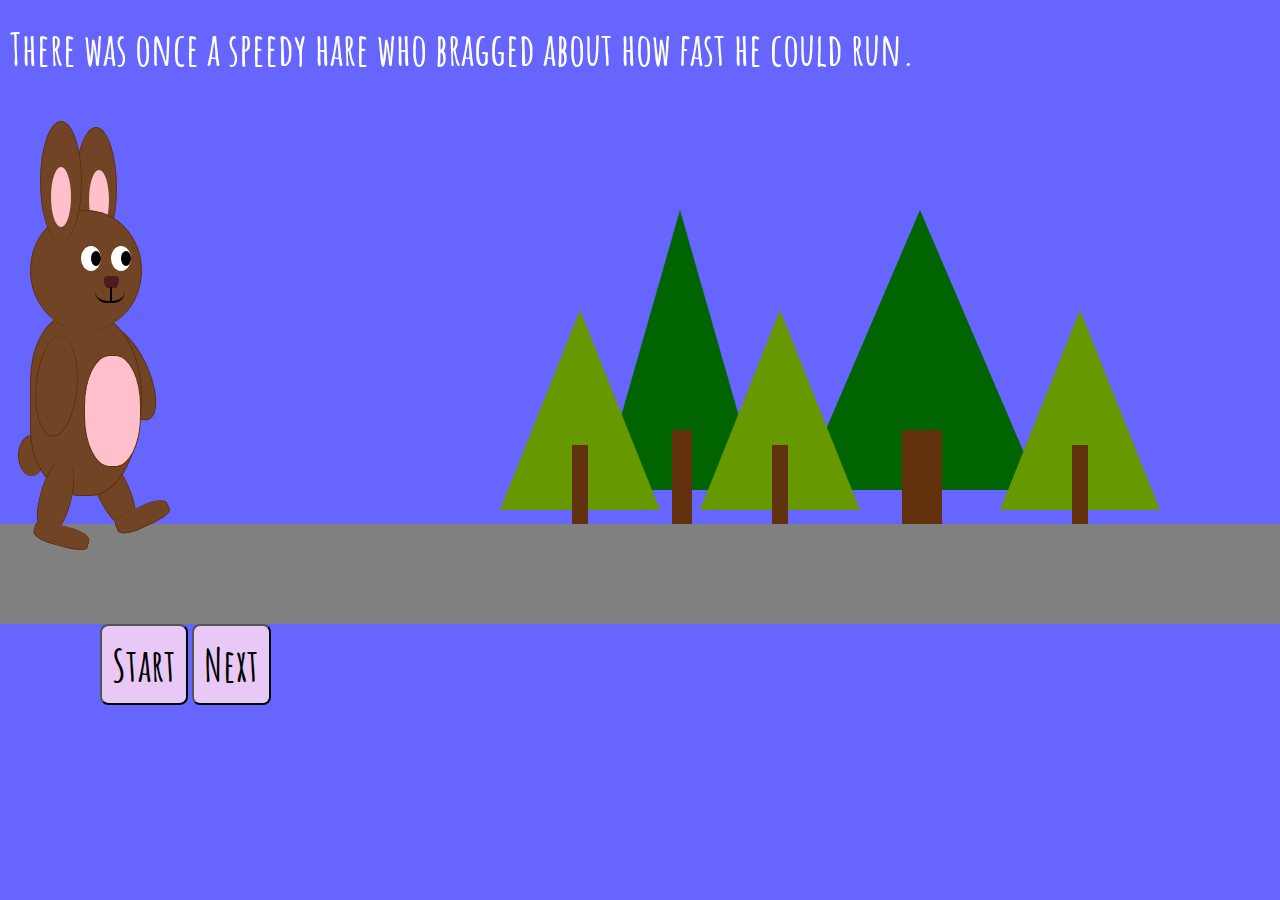
<file: html/index.html>
<!DOCTYPE html>
<html lang="en">
<head>
  <meta charset="UTF-8">
  <title>Animations</title>
  <meta name="viewport" content="width=device-width, initial-scale=1">
  <link href="../css/style.css" rel="stylesheet" type="text/css">
</head>
<body>
  <div class="scene">
  <div id = "hare">
      <div class="hare-head">
        <div class="hare-eye-1">
          <div class="hare-pupil-1"></div>
        </div>
        <div class="hare-eye-2">
          <div class="hare-pupil-2"></div>
        </div>
        <div class="hare-nose"></div>
        <div class="hare-mouth"></div>
      </div>
      <div class = "hare-ears">
        <div class="hare-ear-front">
          <div class="inner-ear-front"></div>
          </div>
          <div class="hare-ear-back">
            <div class="inner-ear-back"></div>
          </div>
        </div>
        <div class="hare-body">
          <div class="hare-belly"></div>
        </div>
          <div class="hare-arms">
            <div  class="hare-arm-front"></div>
            <div class="hare-arm-back"></div>
          </div>
          <div class="hare-legs">
            <div  class="hare-leg-front">
              <div class="hare-foot-front"></div>
            </div>
            <div  class="hare-leg-back">
              <div class="hare-foot-back"></div>
            </div>
          </div>
          <div class="hare-tail"></div>
    </div>
<!--
  <div id = "tortoise">
    <div class="tort-head">
      <div class="tort-eye">
        <div class="tort-pupil"></div>
      </div>
      <div class="tort-nose"></div>
      <div class="tort-mouth"></div>
    </div>
    <div class="tort-shell"></div>
    <div class="tort-legs">
      <div class="tort-right-legs">
        <div class="tort-r-front"></div>
        <div class="tort-r-back"></div>
      </div>
      <div class="tort-left-legs">
        <div class="tort-l-front"></div>
        <div class="tort-l-back"></div>
      </div>
    </div>
    <div class="tort-tail"></div>
  </div> -->
  <div id = "trees">
    <div class="treeframe">
      <div class="tree"></div>
      <div class="trunk">
      </div>
    </div>
    <div class="treeframe2">
      <div class="tree2"></div>
      <div class="trunk2">
      </div>
    </div>
    <div class="treeframe3">
      <div class="tree3"></div>
      <div class="trunk3">
      </div>
    </div>
    <div class="treeframe4">
      <div class="tree4"></div>
      <div class="trunk4">
      </div>
    </div>
    <div class="treeframe5">
      <div class="tree5"></div>
      <div class="trunk5">
      </div>
    </div>
</div>

  <div class="path"></div>
  </div>
  <section class="buttons">
  <button id="startbtn">Start</button>
  <a href="scene2.html"><button id="toScene2"> Next </button></a>
</section>
  <section>
    <h3 class = "scene1"> There was once a speedy hare who bragged about how fast he could run. </h3>
  </section>




<script  src="../js/main.js"></script>

</body>
</html>
</file>
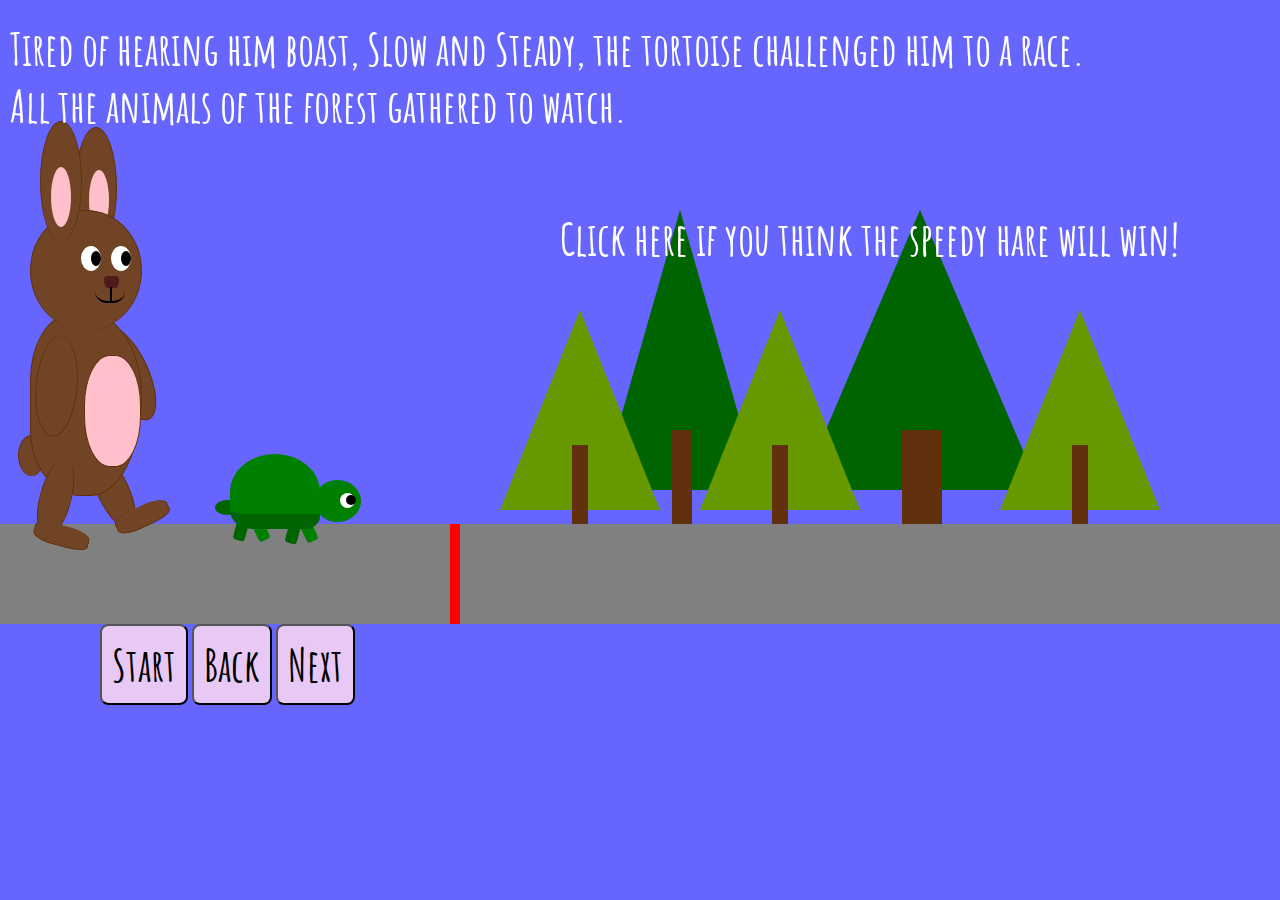
<file: html/scene2.html>
<!DOCTYPE html>
<html lang="en">
<head>
  <meta charset="UTF-8">
  <title>Scene 2</title>
  <meta name="viewport" content="width=device-width, initial-scale=1">
  <link href="../css/style.css" rel="stylesheet" type="text/css">
</head>
<body>
  <div class="scene">
    <div id = "hare">
        <div class="hare-head">
          <div class="hare-eye-1">
            <div class="hare-pupil-1"></div>
          </div>
          <div class="hare-eye-2">
            <div class="hare-pupil-2"></div>
          </div>
          <div class="hare-nose"></div>
          <div class="hare-mouth"></div>
        </div>
        <div class = "hare-ears">
          <div class="hare-ear-front">
            <div class="inner-ear-front"></div>
            </div>
            <div class="hare-ear-back">
              <div class="inner-ear-back"></div>
            </div>
          </div>
          <div class="hare-body">
            <div class="hare-belly"></div>
          </div>
            <div class="hare-arms">
              <div  class="hare-arm-front"></div>
              <div class="hare-arm-back"></div>
            </div>
            <div class="hare-legs">
              <div  class="hare-leg-front">
                <div class="hare-foot-front"></div>
              </div>
              <div  class="hare-leg-back">
                <div class="hare-foot-back"></div>
              </div>
            </div>
            <div class="hare-tail"></div>
      </div>
    <div id = "tortoise">
      <div class="tort-head">
        <div class="tort-eye">
          <div class="tort-pupil"></div>
        </div>
        <div class="tort-nose"></div>
        <div class="tort-mouth"></div>
      </div>
      <div class="tort-shell"></div>
      <div class="tort-legs">
        <div class="tort-right-legs">
          <div class="tort-r-front"></div>
          <div class="tort-r-back"></div>
        </div>
        <div class="tort-left-legs">
          <div class="tort-l-front"></div>
          <div class="tort-l-back"></div>
        </div>
      </div>
      <div class="tort-tail"></div>
    </div>
    <div id = "trees">
      <div class="treeframe">
        <div class="tree"></div>
        <div class="trunk">
        </div>
      </div>
      <div class="treeframe2">
        <div class="tree2"></div>
        <div class="trunk2">
        </div>
      </div>
      <div class="treeframe3">
        <div class="tree3"></div>
        <div class="trunk3">
        </div>
      </div>
      <div class="treeframe4">
        <div class="tree4"></div>
        <div class="trunk4">
        </div>
      </div>
      <div class="treeframe5">
        <div class="tree5"></div>
        <div class="trunk5">
        </div>
      </div>
  </div>

  <div class="path">
    <div class="startLine"></div>
  </div>
  </div>
    <section class="buttons">
  <button id="s2btn">Start</button>
  <a href="index.html"><button id="startbtn"> Back </button></a>
      <a href="scene3.html"><button id="toScene2"> Next </button></a>
    </section>

  <section>

<h3 class = "scene2"> Tired of hearing him boast, Slow and Steady, the tortoise challenged him to a race.
      <br>
        All the animals of the forest gathered to watch.</h3>
  </section>
  <section class="interactive">
  <label class="trigger">
  <input type="checkbox" class="checkbox"/><h3> Click here if you think the speedy hare will win!</h3>
  <h3 class="msg">Hmm! You'll have to keep watching to see if </br>the Hare beats Slow and Steady! </h3>
</label>
</section>



<script  src="../js/main.js"></script>

</body>
</html>
</file>
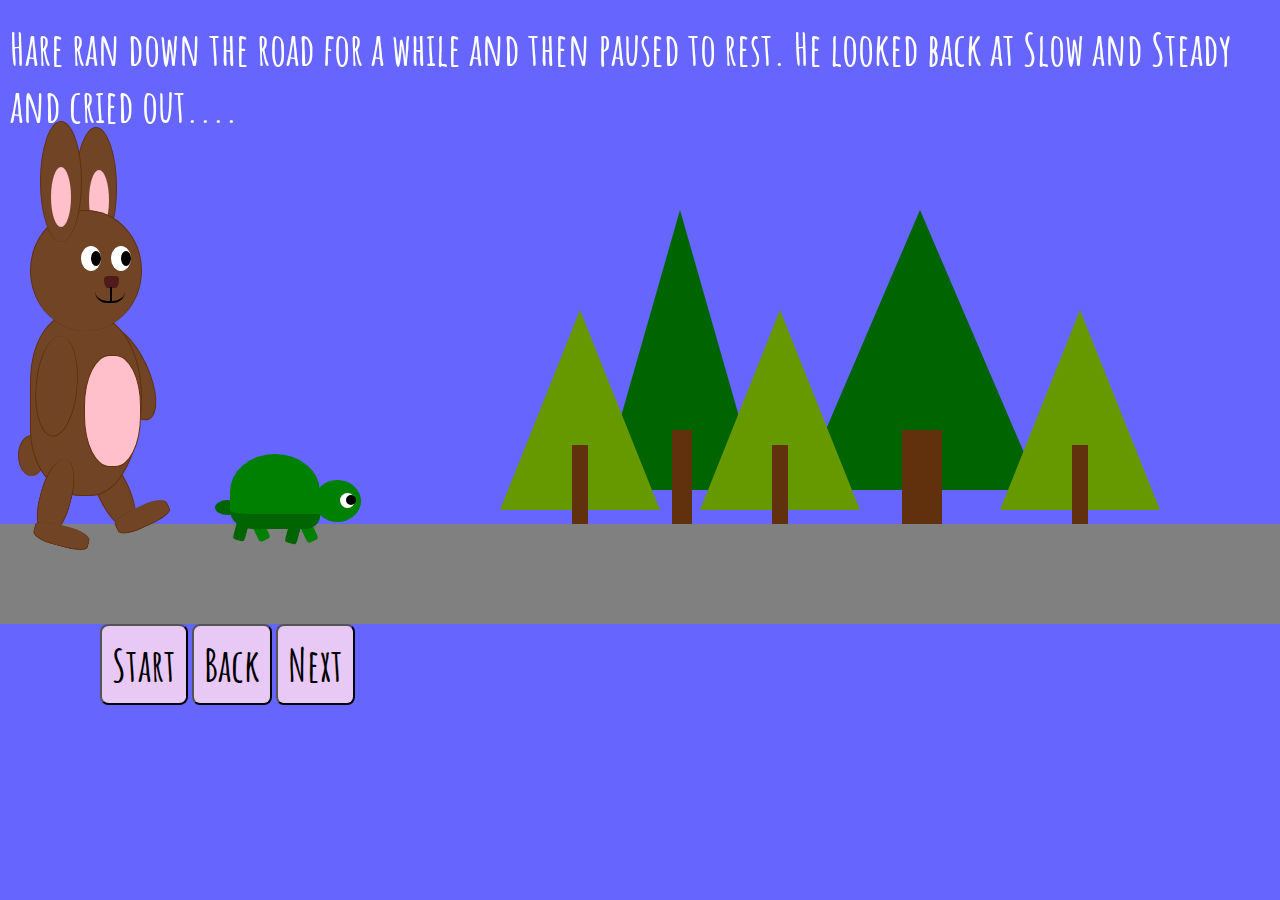
<file: html/scene3.html>
<!DOCTYPE html>
<html lang="en">
<head>
  <meta charset="UTF-8">
  <title>Scene 3</title>
  <meta name="viewport" content="width=device-width, initial-scale=1">
  <link href="../css/style.css" rel="stylesheet" type="text/css">
</head>
<body>
  <div class="scene">
  <div id = "hare">
      <div class="hare-head">
        <div class="hare-eye-1">
          <div class="hare-pupil-1"></div>
        </div>
        <div class="hare-eye-2">
          <div class="hare-pupil-2"></div>
        </div>
        <div class="hare-nose"></div>
        <div class="hare-mouth"></div>
      </div>
      <div class = "hare-ears">
        <div class="hare-ear-front">
          <div class="inner-ear-front"></div>
          </div>
          <div class="hare-ear-back">
            <div class="inner-ear-back"></div>
          </div>
        </div>
        <div class="hare-body">
          <div class="hare-belly"></div>
        </div>
          <div class="hare-arms">
            <div  class="hare-arm-front"></div>
            <div class="hare-arm-back"></div>
          </div>
          <div class="hare-legs">
            <div  class="hare-leg-front">
              <div class="hare-foot-front"></div>
            </div>
            <div  class="hare-leg-back">
              <div class="hare-foot-back"></div>
            </div>
          </div>
          <div class="hare-tail"></div>
    </div>

  <div id = "tortoise">
    <div class="tort-head">
      <div class="tort-eye">
        <div class="tort-pupil"></div>
      </div>
      <div class="tort-nose"></div>
      <div class="tort-mouth"></div>
    </div>
    <div class="tort-shell"></div>
    <div class="tort-legs">
      <div class="tort-right-legs">
        <div class="tort-r-front"></div>
        <div class="tort-r-back"></div>
      </div>
      <div class="tort-left-legs">
        <div class="tort-l-front"></div>
        <div class="tort-l-back"></div>
      </div>
    </div>
    <div class="tort-tail"></div>
  </div>
  <div id = "trees">
    <div class="treeframe">
      <div class="tree"></div>
      <div class="trunk">
      </div>
    </div>
    <div class="treeframe2">
      <div class="tree2"></div>
      <div class="trunk2">
      </div>
    </div>
    <div class="treeframe3">
      <div class="tree3"></div>
      <div class="trunk3">
      </div>
    </div>
    <div class="treeframe4">
      <div class="tree4"></div>
      <div class="trunk4">
      </div>
    </div>
    <div class="treeframe5">
      <div class="tree5"></div>
      <div class="trunk5">
      </div>
    </div>
  </div>

  <div class="path"></div>
</div>
  <section class="buttons">
  <button id="s3btn">Start</button>
    <a href="scene2.html"><button id="startbtn"> Back </button></a>
  <a href="scene4.html"><button id="toScene4"> Next </button></a>
</section>
  <section>
    <h3 class = "scene3"> Hare ran down the road for a while and then paused to rest. He looked back at Slow and Steady
                           and cried out.... </h3>
    </section>
    <div class="speech4">
      <h4> How do you expect to win this race
      </br> when you are walking along at your slow pace?</h4>
      <div class="b1"></div>
      <div class="b2"></div>

  </div>



<script  src="../js/main.js"></script>

</body>
</html>
</file>
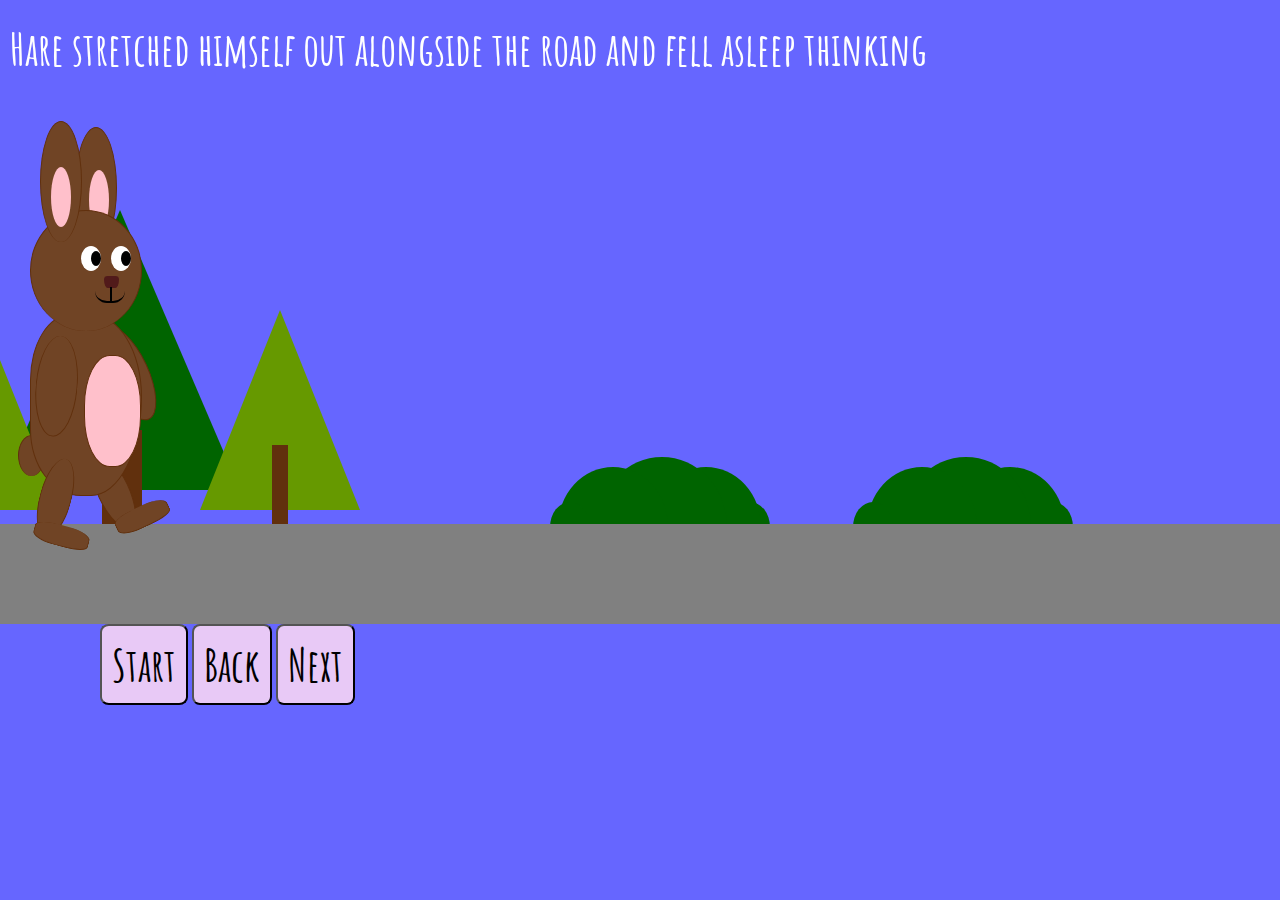
<file: html/scene4.html>
<!DOCTYPE html>
<html lang="en">
<head>
  <meta charset="UTF-8">
  <title>Scene 4</title>
  <meta name="viewport" content="width=device-width, initial-scale=1">
  <link href="../css/style.css" rel="stylesheet" type="text/css">
</head>
<body>
  <div class="scene">
  <div id = "hare">
      <div class="hare-head">
        <div class="hare-eye-1">
          <div class="hare-pupil-1"></div>
        </div>
        <div class="hare-eye-2">
          <div class="hare-pupil-2"></div>
        </div>
        <div class="hare-nose"></div>
        <div class="hare-mouth"></div>
      </div>
      <div class = "hare-ears">
        <div class="hare-ear-front">
          <div class="inner-ear-front"></div>
          </div>
          <div class="hare-ear-back">
            <div class="inner-ear-back"></div>
          </div>
        </div>
        <div class="hare-body">
          <div class="hare-belly"></div>
        </div>
          <div class="hare-arms">
            <div  class="hare-arm-front"></div>
            <div class="hare-arm-back"></div>
          </div>
          <div class="hare-legs">
            <div  class="hare-leg-front">
              <div class="hare-foot-front"></div>
            </div>
            <div  class="hare-leg-back">
              <div class="hare-foot-back"></div>
            </div>
          </div>
          <div class="hare-tail"></div>
    </div>

  <!-- <div id = "tortoise">
    <div class="tort-head">
      <div class="tort-eye">
        <div class="tort-pupil"></div>
      </div>
      <div class="tort-nose"></div>
      <div class="tort-mouth"></div>
    </div>
    <div class="tort-shell"></div>
    <div class="tort-legs">
      <div class="tort-right-legs">
        <div class="tort-r-front"></div>
        <div class="tort-r-back"></div>
      </div>
      <div class="tort-left-legs">
        <div class="tort-l-front"></div>
        <div class="tort-l-back"></div>
      </div>
    </div>
    <div class="tort-tail"></div>
  </div> -->
  <div id = "trees2">
    <div class="treeframe">
      <div class="tree"></div>
      <div class="trunk">
      </div>
    </div>
    <div class="treeframe2">
      <div class="tree2"></div>
      <div class="trunk2">
      </div>
    </div>
    <div class="treeframe3">
      <div class="tree3"></div>
      <div class="trunk3">
      </div>
    </div>
    <div class="treeframe4">
      <div class="tree4"></div>
      <div class="trunk4">
      </div>
    </div>
    <div class="treeframe5">
      <div class="tree5"></div>
      <div class="trunk5">
      </div>
    </div>
  </div>

    <div id = "bushes"></div>




    <div class="path"></div>

    <div class="speech2">
      <h4> "There is plenty of time to relax." </h4>
      <div class="b3"></div>
      <div class="b4"></div>
    </div>


  </div>

    <section class="buttons">
  <button id="s4btn">Start</button>
  <a href="scene3.html"><button> Back </button></a>
      <a href="scene5.html"><button> Next </button></a>
    </section>

  <section>

    <h3 class = "scene4"> Hare stretched himself out alongside the road and fell asleep thinking </h3>
    <!-- <h3 class = "scene5"> Slow and Steady walked and walked. He never, ever stoppped until he came to the finish line. The animals
                          who were watching cheered so loudly for tortoise, they woke up the hare.</h3>
    <h3 class = "scene6"> Hare stretched and yawned and began to run again, but it was too late. Tortoise was over the line.
                          After that, Hare always remined himself "Don't brag about your lightning pace, for Slow and Steady won the race!"</h3> -->
  </section>



<script  src="../js/main.js"></script>

</body>
</html>
</file>
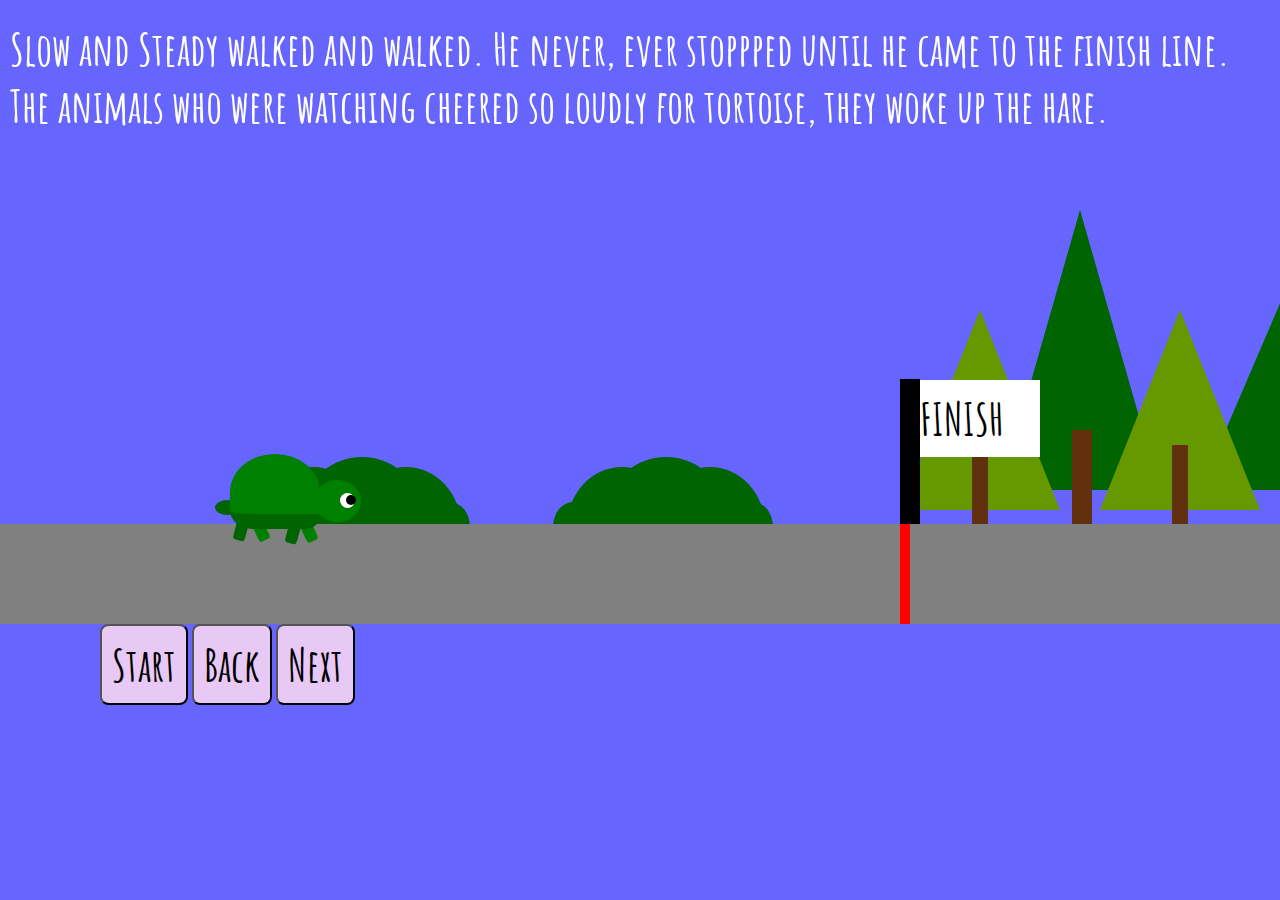
<file: html/scene5.html>
<!DOCTYPE html>
<html lang="en">
<head>
  <meta charset="UTF-8">
  <title>Scene5</title>
  <meta name="viewport" content="width=device-width, initial-scale=1">
  <link href="../css/style.css" rel="stylesheet" type="text/css">
</head>
<body>
  <div class="scene">
  <div id = "hare2">
      <div class="hare-head">
        <div class="hare-eye-1">
          <div class="hare-pupil-1"></div>
        </div>
        <div class="hare-eye-2">
          <div class="hare-pupil-2"></div>
        </div>
        <div class="hare-nose"></div>
        <div class="hare-mouth"></div>
      </div>
      <div class = "hare-ears">
        <div class="hare-ear-front">
          <div class="inner-ear-front"></div>
          </div>
          <div class="hare-ear-back">
            <div class="inner-ear-back"></div>
          </div>
        </div>
        <div class="hare-body">
          <div class="hare-belly"></div>
        </div>
          <div class="hare-arms">
            <div  class="hare-arm-front"></div>
            <div class="hare-arm-back"></div>
          </div>
          <div class="hare-legs">
            <div  class="hare-leg-front">
              <div class="hare-foot-front"></div>
            </div>
            <div  class="hare-leg-back">
              <div class="hare-foot-back"></div>
            </div>
          </div>
          <div class="hare-tail"></div>
    </div>

  <div id = "tortoise">
    <div class="tort-head">
      <div class="tort-eye">
        <div class="tort-pupil"></div>
      </div>
      <div class="tort-nose"></div>
      <div class="tort-mouth"></div>
    </div>
    <div class="tort-shell"></div>
    <div class="tort-legs">
      <div class="tort-right-legs">
        <div class="tort-r-front"></div>
        <div class="tort-r-back"></div>
      </div>
      <div class="tort-left-legs">
        <div class="tort-l-front"></div>
        <div class="tort-l-back"></div>
      </div>
    </div>
    <div class="tort-tail"></div>
  </div>

  <div id = "trees3">
    <div class="treeframe">
      <div class="tree"></div>
      <div class="trunk">
      </div>
    </div>
    <div class="treeframe2">
      <div class="tree2"></div>
      <div class="trunk2">
      </div>
    </div>
    <div class="treeframe3">
      <div class="tree3"></div>
      <div class="trunk3">
      </div>
    </div>
    <div class="treeframe4">
      <div class="tree4"></div>
      <div class="trunk4">
      </div>
    </div>
    <div class="treeframe5">
      <div class="tree5"></div>
      <div class="trunk5">
      </div>
    </div>
  </div>

  <div id = "bushes2"></div>

  <div id="flag-post">
    <div class="flag"><h4>FINISH</h4></div>
    <div class="pole"></div>
  </div>



  <div class="path">
        <div class="startLine2"></div>
  </div>
  </div>
    <section class="buttons">
  <button id="s5btn">Start</button>
  <a href="scene4.html"><button> Back </button></a>
      <a href="scene6.html"><button> Next </button></a>
    </section>

  <section>

    <h3 class = "scene5"> Slow and Steady walked and walked. He never, ever stoppped until he came to the finish line. The animals
                          who were watching cheered so loudly for tortoise, they woke up the hare.</h3>
    <!-- <h3 class = "scene6"> Hare stretched and yawned and began to run again, but it was too late. Tortoise was over the line.
                          After that, Hare always remined himself "Don't brag about your lightning pace, for Slow and Steady won the race!"</h3> -->
  </section>
  <div class="speech2">
    <h4>Wooooo!!!</h4>
    <div class="speech-tr"></div>
  </div>

  <div class="speech3">
    <h4> Oh No! I fell asleep!</h4>
    <div class="b5"></div>
    <div class="b6"></div>
  </div>


<script  src="../js/main.js"></script>

</body>
</html>
</file>
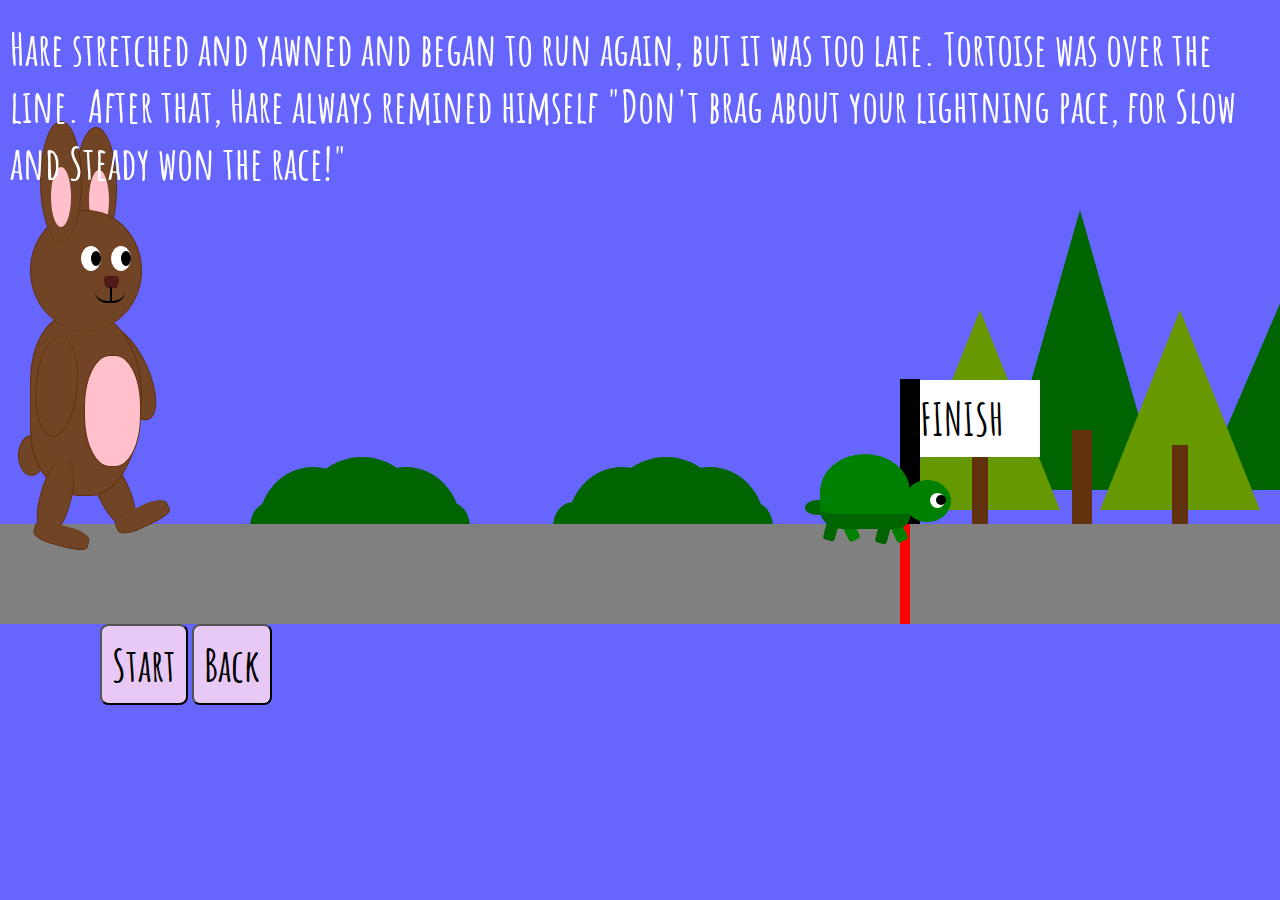
<file: html/scene6.html>
<!DOCTYPE html>
<html lang="en">
<head>
  <meta charset="UTF-8">
  <title>Scene 6</title>
  <meta name="viewport" content="width=device-width, initial-scale=1">
  <link href="../css/style.css" rel="stylesheet" type="text/css">
</head>
<body>
  <body>
    <div class="scene">
    <div id = "hare">
        <div class="hare-head">
          <div class="hare-eye-1">
            <div class="hare-pupil-1"></div>
          </div>
          <div class="hare-eye-2">
            <div class="hare-pupil-2"></div>
          </div>
          <div class="hare-nose"></div>
          <div class="hare-mouth"></div>
        </div>
        <div class = "hare-ears">
          <div class="hare-ear-front">
            <div class="inner-ear-front"></div>
            </div>
            <div class="hare-ear-back">
              <div class="inner-ear-back"></div>
            </div>
          </div>
          <div class="hare-body">
            <div class="hare-belly"></div>
          </div>
            <div class="hare-arms">
              <div  class="hare-arm-front"></div>
              <div class="hare-arm-back"></div>
            </div>
            <div class="hare-legs">
              <div  class="hare-leg-front">
                <div class="hare-foot-front"></div>
              </div>
              <div  class="hare-leg-back">
                <div class="hare-foot-back"></div>
              </div>
            </div>
            <div class="hare-tail"></div>
      </div>

    <div id = "tortoise2">
      <div class="tort-head">
        <div class="tort-eye">
          <div class="tort-pupil"></div>
        </div>
        <div class="tort-nose"></div>
        <div class="tort-mouth"></div>
      </div>
      <div class="tort-shell"></div>
      <div class="tort-legs">
        <div class="tort-right-legs">
          <div class="tort-r-front"></div>
          <div class="tort-r-back"></div>
        </div>
        <div class="tort-left-legs">
          <div class="tort-l-front"></div>
          <div class="tort-l-back"></div>
        </div>
      </div>
      <div class="tort-tail"></div>
    </div>

    <div id = "trees3">
      <div class="treeframe">
        <div class="tree"></div>
        <div class="trunk">
        </div>
      </div>
      <div class="treeframe2">
        <div class="tree2"></div>
        <div class="trunk2">
        </div>
      </div>
      <div class="treeframe3">
        <div class="tree3"></div>
        <div class="trunk3">
        </div>
      </div>
      <div class="treeframe4">
        <div class="tree4"></div>
        <div class="trunk4">
        </div>
      </div>
      <div class="treeframe5">
        <div class="tree5"></div>
        <div class="trunk5">
        </div>
      </div>
    </div>

    <div id = "bushes2"></div>

    <div id="flag-post">
      <div class="flag"><h4>FINISH</h4></div>
      <div class="pole"></div>
    </div>



    <div class="path">
        <div class="startLine2"></div>
      </div>
    </div>
      <section class="buttons">
    <button id="s6btn">Start</button>
    <a href="scene5.html"><button> Back </button></a>
  </section>

  <section>

    <h3 class = "scene6"> Hare stretched and yawned and began to run again, but it was too late. Tortoise was over the line.
                          After that, Hare always remined himself "Don't brag about your lightning pace, for Slow and Steady won the race!"</h3>
  </section>

  <section class="interactive2">
  <label class="trigger">
  <input type="checkbox" class="checkbox"/><h3> Click here to reveal the moral of the story!</h3>
  <h3 class="msg">Slow and Steady wins the race!</br> You can be more successful doing things slow and carefully</br> than by being quick and careless! </h3>
</label>
</section>



<script  src="../js/main.js"></script>

</body>
</html>
</file>
<file: css/style.css>
@import url('https://fonts.googleapis.com/css?family=Amatic+SC:400,700|Gloria+Hallelujah|Indie+Flower');

:root {
  --back-blue: #6666FF;
  --hare-brown: #704425;
  --hare-d-brown: #61300d;
  --pink: #e8c9f6;
}


body {
  background-color: var(--back-blue);
  margin: 0;
  padding: 0;
  overflow: scroll;
}

*{
  margin:0;
  padding: 0;
}

.scene{
  margin: 0px;
  padding: 0px;
  width: 100%;
}

/************ HARE  **********/

#hare, #hare2{
  text-align: center;
  margin:10px;
  padding: 0px;
  width: 300px;
  border: 0;
  position: relative;
  display:inline-block;
  left:20px;
  height: 500px;
  z-index: 6;
}
#hare2{
  left: -200px;
}


/* head */
.hare-head {
  border-radius: 50%;
  width: 110px;
  height:120px;
  background: var(--hare-brown);
  position: relative;
  border: 1.5px solid var(--hare-d-brown);
  z-index: 10;
  top: 200px;
  margin:0;
  padding: 0;
  border-bottom: 0.5px;
}

/* ears */
.hare-ears {
  position: relative;
  width:200px;
  border-radius: 50%;
  top: -10px;
}

.hare-ear-front, .hare-ear-back {
    border-radius: 50%;
    width: 40px;
    height:120px;
    background-color: var(--hare-brown);
    position: relative;
    border: 1.5px solid var(--hare-d-brown);
  }

  .hare-ear-front{
    left: 10px;
    z-index: 11;
    border-bottom: 0;
  }
  .hare-ear-back{
    left: 45px;
    top: -115px;
    z-index: 0;
  }
  .inner-ear-front, .inner-ear-back {
      border-radius: 50%;
      width: 20px;
      height:60px;
      background-color: pink;
      position: relative;
    }

    .inner-ear-front{
      left: 10px;
      z-index: 11;
      top: 45px;
    }
    .inner-ear-back{
      left: 13px;
      top: 42px;

      z-index: 0;
    }
/*eyes*/
  .hare-eye-1, .hare-eye-2 {
    border-radius: 50%;
    background: white;
    width: 20px;
    height: 25px;
    position: absolute;
    top: 35px;
  }

  .hare-eye-1 {
    left: 50px;
  }
  .hare-eye-2 {
    left: 80px;
  }

  .hare-pupil-1, .hare-pupil-2 {
    border-radius: 50%;
    background: black;
    width: 10px;
    height: 15px;
    position: absolute;
    top: 5px;
    left: 10px;
  }
/*nose*/
  .hare-nose {
    background-color: #511a1a;
    border-radius: 70% / 80% 80% 200% 200%;
    height: 12px;
    width: 15px;
    position:relative;
    top: 65px;
    left:73px;
  }
  .hare-nose:after {
      background-color: black;
      content: "";
      display: block;
      height: 14px;
      left: 6px;
      position: relative;
      top: 11px;
      width: 2px;
  }
  /*mouth*/
  .hare-mouth {
    border-bottom: 2px solid black;
    border-radius: 0 0 90px 90px;
    height: 10px;
    left: 64px;
    position: relative;
    top: 68px;
    width: 30px;
  }
  /*body*/
  .hare-body{
    border-radius: 40% 50% 50% 50% / 40% 50% 60% 40%;
    width: 110px;
    height:180px;
    position: relative;
    background-color: var(--hare-brown);
    top: -60px;
    left: 0px;
    z-index: 9;
    border: 1.5px solid var(--hare-d-brown);
  }

  .hare-belly{
    border-radius: 45%;
    width: 55px;
    height:110px;
    position: relative;
    background-color: pink;
    float: right;
    top: 40px;
    border: 1.5px solid var(--hare-d-brown);
  }
/*arms*/
  .hare-arms {
    position: relative;
    width:200px;
    border-radius: 50%;
    top: -220px;
  }

  .hare-arm-front, .hare-arm-back {
      border-radius: 50%;
      width: 40px;
      height:100px;
      background-color: var(--hare-brown);
      position: relative;
      border: 1.5px solid var(--hare-d-brown);
    }

    .hare-arm-front{
      left: 10px;
      z-index: 11;
      border-top: 0;
      transform-origin: top;
      transform:rotate(5deg);
      -ms-transform:rotate(5deg); /* IE 9 */
      -webkit-transform:rotate(5deg); /* Safari */
    }
    .hare-arm-back{
      left: 55px;
      top: -110px;
      z-index: 8;
      transform-origin: top;
      transform:rotate(-25deg);
      -ms-transform:rotate(-25deg); /* IE 9 */
      -webkit-transform:rotate(-25deg);

    }
/*legs*/
    .hare-legs {
      position: relative;
      width:200px;
      top: -300px;
      border-radius: 50%;
    }

    .hare-leg-front, .hare-leg-back {
        border-radius: 50%;
        width: 30px;
        height:80px;
        background-color: var(--hare-brown);
        position: absolute;
        border: 1.5px solid var(--hare-d-brown);
      }



      .hare-leg-front{
        left: 20px;
        z-index: 11;
        border-top: 0;
        transform-origin: top;
        transform:rotate(15deg);
        -ms-transform:rotate(15deg); /* IE 9 */
        -webkit-transform:rotate(15deg);
      }
      .hare-leg-back{
        left: 50px;
        top: -5px;
        z-index: 8;
        transform-origin: top;
        transform:rotate(-25deg);
        -ms-transform:rotate(-25deg); /* IE 9 */
        -webkit-transform:rotate(-25deg);
      }
      .hare-foot-front, .hare-foot-back {
        border-radius: 40%  40% / 30% 40%;
        width: 55px;
        height:20px;
        top: 65px;
        left: 2px;
        background-color: var(--hare-brown);
        position: absolute;
        border: 1.5px solid var(--hare-d-brown);
        border-top: 0;
      }

/*tail*/
.hare-tail{
  border-radius: 50%;
  width: 25px;
  height:40px;
  background: var(--hare-brown);
  position: absolute;
  border: 1.5px solid var(--hare-d-brown);
  z-index: 5;
  top: 425px;
  left: -12px;
  border-bottom: 0.5px;
}


/***********TORTOISE************/
#tortoise, #tortoise2 {
    margin:10;
    padding: 0;
    width: auto;
    position: absolute;
    display: inline-block;
    top: 480px;
    left: 310px;
    z-index: 8;
  }
#tortoise2{
  left: 900px;
}

  /* head */
  .tort-head {
    border-radius: 50%;
    width: 45px;
    height:40px;
    background: green;
    position: relative;
    /* position: relative; */
    border: 1.5px solid green;
    z-index: 10;
    left: 4px;
  }


  /*eye*/
    .tort-eye {
      border-radius: 50%;
      background: white;
      width: 15px;
      height: 15px;
      position: absolute;
      top: 12px;
      left: 25px;
    }

    .tort-pupil {
      border-radius: 50%;
      background: black;
      width: 10px;
      height: 10px;
      position: absolute;
      top: 2px;
      left:6px;
    }

  /*nose*/
    /* .tort-nose {
      background-color: #511a1a;
      border-radius: 70% / 80% 80% 200% 200%;
      height: 12px;
      width: 15px;
      position:relative;
      top: 65px;
      left:73px;
    } */

    /*mouth*/
    /* .tort-mouth {
      border-bottom: 2px solid black;
      border-radius: 0 0 90px 90px;
      height: 10px;
      left: 64px;
      position: relative;
      top: 68px;
      width: 30px;
    } */
    /*body*/
    .tort-shell{
      border-radius: 60% 60% 20% 30%/ 60% 60% 20% 30%;
      width: 90px;
      height:60px;
      position: absolute;
      background-color: green;
      top: -26px;
      left: -80px;
      z-index: 9;
      border-bottom: 15px solid darkgreen;
    }

/*  legs*/
    .tort-legs {
      position: relative;
      width:200px;
      border-radius: 50%;
      top: -220px;

    }

    .tort-legs{
    top: 0px;
    z-index: 5;
    }

    .tort-r-front, .tort-r-back, .tort-l-front, .tort-l-back {
        border-radius: 20%;
        width: 10px;
        height:20px;
        background-color: green;
        position: relative;
        border: 1.5px solid green ;
        transform-origin: top;
      }
      .tort-r-front{
        left: -20px;
        z-index: 8px;
        background-color: darkgreen;
        border: 1.5px solid darkgreen ;
      }
      .tort-r-back{
        left: -12px;
        top: -23px;
        z-index: 4;

       }
       .tort-l-front{
         left: -60px;
         top: -46px;
         z-index: 8;
       }
       .tort-l-back{
         left: -72px;
         top: -69px;
         z-index: 7;
         background-color: darkgreen;
         border: 1.5px solid darkgreen ;
        }

        .tort-l-back, .tort-r-front{
          transform:rotate(15deg);
          -ms-transform:rotate(15deg); /* IE 9 */
          -webkit-transform:rotate(15deg);
        }

        .tort-r-back, .tort-l-front {
          transform:rotate(-25deg);
          -ms-transform:rotate(-25deg); /* IE 9 */
          -webkit-transform:rotate(-25deg);
        }

  /*tail*/
  .tort-tail{
    border-radius: 50%;
    width: 25px;
    height: 15px;
    background: darkgreen;
    position: absolute;
    z-index: 5;
    top: 20px;
    left: -95px;
    border-bottom: 0.5px;
  }

  /******** PATH **********/

  .path {
    background-color: grey;
    width: 2000px;
    height: 100px;
    position: relative;
    z-index: 3;
  }

  .startLine, .startLine2{
    width: 10px;
    height: 20px;
    background-color: red;
    position: absolute;
    height: 100px;
    left: 450px;
  }
  .startLine2{
    left: 900px;
  }

  /************ BUSHES ***************/

  #bushes, #bushes2 {

    border-radius: 50%;
   box-shadow:
     43px 0 0 35px ,
     92px 0 0 45px ,
     136px 0 0 35px ,
     180px 0 0 0 ,
     303px 0 0 0px ,
     352px 0 0 35px ,
     396px 0 0 45px ,
     440px 0 0 35px,
     483px 0 0 0px,
     480px 0 0 0 ;
   position: absolute;
   background-color: darkgreen;
   color: darkgreen;

   top: 502px;
   left: 550px;
   z-index: 2;
   width: 40px;
   height: 50px;
  }
  #bushes2{
    left: 250px;
  }




/********* TREES ***********/
#trees2, #trees3{
  position: absolute;
  margin-left: -800px;
  top: 0px;
}
#trees3{
  left: 1200px
}


  .treeframe, .treeframe2, .treeframe3 {
    height: 200px;
    width: 160px;
    margin: 100px auto;
    position: absolute;
    top: 210px;
    z-index: 2;


  }

  .treeframe {
    left: 500px;
  }
  .treeframe2 {
    left: 700px;
  }
  .treeframe3 {
    left: 1000px;
  }
  .treeframe4{
    height: 300px;
    width: 200px;
    margin: 100px auto;
    position: absolute;
    top: 110px;
    left: 600px;
    z-index: 1;
  }
  .treeframe5{
    height: 300px;
    width: 200px;
    margin: 100px auto;
    position: absolute;
    top: 110px;
    left: 800px;
    z-index: 1;

  }

  .tree4{
    border-bottom: 280px solid darkgreen;
    border-left: 80px solid transparent;
    border-right: 80px solid transparent;
    position: absolute;
    top: 0;
    left: 0;
    height: 0;
    width: 0;
  }
  .tree5{
    border-bottom: 280px solid darkgreen;
    border-left: 120px solid transparent;
    border-right: 120px solid transparent;
    position: absolute;
    top: 0;
    left: 0;
    height: 0;
    width: 0;
  }
  .tree, .tree2, .tree3 {
    border-bottom: 200px solid #669900;
    border-left: 80px solid transparent;
    border-right: 80px solid transparent;
    position: absolute;
    top: 0;
    left: 0;
    height: 0;
    width: 0;
  }
  .trunk4{
    height: 100px;
    width: 20px;
    background: var(--hare-d-brown);
    position: absolute;
    left: 72px;
    bottom: -20px;
  }
  .trunk5{
    height: 100px;
    width: 40px;
    background: var(--hare-d-brown);
    position: absolute;
    left: 102px;
    bottom: -20px;

  }
  .trunk, .trunk2, .trunk3 {
    height: 85px;
    width: 16px;
    background: var(--hare-d-brown);
    position: absolute;
    left: 72px;
    bottom: -20px;
  }


  /************* SPEECH BUBBLES *************/
  .speech, .speech2, .speech3, .speech4 {
    border-radius: 50%;
    background-color:  var(--pink);
    width: 400px;
    height: 150px;
    position: absolute;
    display: inline-block;
    top: 100px;
    left: 1150px;
    z-index: 8;
    opacity: 0;
  }
  .speech-tr{
    position: absolute;
    top: 64px;
    left: 210px;
    width: 0;
    height: 0;
    border-left: 60px solid transparent;
    border-right: 10px solid transparent;

    border-top: 50px solid var(--pink)
  }
  .speech2{
    width: 300px;
    height: 100px;
    top: 150px;
    right: 40px;
  }
  .speech4{
    width: 300px;
    height: 160px;
    top: 150px;
    right: 40px;
  }
  .speech4 h4 {
    margin-top: -10px;
  }
  .speech3{
    left: 20px;
    height: 50px;
    width: 200px;
    top: 150px;
  }
  .speech3 h4{
    margin-top: -30px;
  }
  .b1, .b2, .b3, .b4, .b5, .b6 {
    background-color: var(--pink);
    border-radius: 50%;
    width: 30px;
    height: 30px;
    position: absolute;
    top: 130px;
    left: 10px;
  }
  .b5{
    top: 100px;
    width: 20px;
    height: 20px;
    left: 5px;
  }
  .b6{
    top: 60px;
  }
  .b2, .b4  {
    width: 25px;
    height: 25px;
    top: 170px;
    right: 375px;
  }
  .b4{
    top: 150px;
    right: 375px;
  }
  .b3{
    top: 100px;
    left: 30px;


  }

/******** STYLING ********/
button {
  font-family: 'Amatic SC';
  font-size: 45px;
  font-weight: bolder;
  padding: 10px;
  left: 10px;
  display: inline-block;
  border-radius: 10%;
  background-color: var(--pink);
}
.buttons{
  position: absolute;
  left: 100px;
}
h3 {
font-family: 'Amatic SC', cursive;
font-size: 45px;
  color: white;
  font-weight: bold;
  position: fixed;
  top: 10px;
  padding: 10px;
  z-index: 100;
}
h4   {
  font-family: 'Amatic SC', cursive;
  font-size: 26px;
  color:  #727272;
  padding-top: 40px;
  font-weight: 700 ;
  padding-left: 25px;

}


/********** HOVER EFFECTS *****/
h3:hover{
color: black;
  }
  .tree:hover{
   color: blue;
  }







/********* SIGN POST **********/
#flag-post{
  position: absolute;
  top: 480px;
  left: 900px;
  width: 140px;
  height: 220px;
    z-index: 3;
}
.flag h4{
  color: black;
  font-size: 45px;
  padding: 10px;

}
.flag{
  background-color: white;
  margin-top: -100px;
  margin-left: 10px;

}
.pole{
  background-color: black;
  height: 150px;
  width: 20px;
  margin-top: -78px;
}
/********* INTERACTIVE ASPECTS ***************/
.msg {
  opacity: 0;
  top: 50px;
}
input[type=checkbox]{
  width: 500px;
  /* height: 200px; */
  visibility: hidden;
}
input[type=checkbox]:checked ~ .msg {
   opacity: 1;
 }
.interactive,  {
  position: absolute;
  top: 250px;
  left: 400px;
}
.interactive h3{
  top: 200px;
  left: 550px;
}
.interactive .msg {
  top: 250px;
}

 .interactive2 {
  position: absolute;
  opacity: 0;
}

.interactive2 h3{
  top: 200px;
  left: 100px;

}
.interactive2 .msg {
  top: 250px;
}

/********KEYFRAMES AND CLASSES **************/
@keyframes swing {
    0% , 100%  {
        transform:rotate(5deg);
        -ms-transform:rotate(5deg); /* IE 9 */
        -webkit-transform:rotate(5deg); /* Safari and Chrome */
    }
    50% {
        transform:rotate(20deg);
        -ms-transform:rotate(20deg); /* IE 9 */
        -webkit-transform:rotate(20deg); /* Safari and Chrome */
    }

}
.swing {
    -webkit-animation-duration: 2s;
    animation-duration: 2s;
    -webkit-animation-name: swing;
    animation-name: swing;
    animation-iteration-count: 2;
    -webkit-animation-iteration-count: 2;
}
@keyframes swing2 {
    0% , 100%  {
        transform:rotate(-25deg);
        -ms-transform:rotate(-25deg); /* IE 9 */
        -webkit-transform:rotate(-25deg); /* Safari and Chrome */
    }
    50% {
        transform:rotate(-40deg);
        -ms-transform:rotate(-40deg); /* IE 9 */
        -webkit-transform:rotate(-40deg); /* Safari and Chrome */
    }

}
.swing2 {
    -webkit-animation-duration: 2s;
    animation-duration: 2s;
    -webkit-animation-name: swing2;
    animation-name: swing2;
    animation-iteration-count: 2;
    -webkit-animation-iteration-count: 2;
}

@keyframes leg-swing {
    0% , 100%  {
        transform:rotate(15deg);
        -ms-transform:rotate(15deg); /* IE 9 */
        -webkit-transform:rotate(15deg); /* Safari and Chrome */
    }
    50% {
        transform:rotate(-35deg);
        -ms-transform:rotate(-35deg); /* IE 9 */
        -webkit-transform:rotate(-35deg); /* Safari and Chrome */
    }

}
.leg-swing {
    -webkit-animation-duration: 2s;
    animation-duration: 2s;
    -webkit-animation-name: leg-swing;
    animation-name: leg-swing;
    animation-iteration-count: 2;
    -webkit-animation-iteration-count: 2;
}


@keyframes leg-swing2 {
    0%, 100%   {

        transform:rotate(-25deg);
        -ms-transform:rotate(-25deg); /* IE 9 */
        -webkit-transform:rotate(-25deg); /* Safari and Chrome */
    }
    50% {
        transform:rotate(25deg);
        -ms-transform:rotate(25deg); /* IE 9 */
        -webkit-transform:rotate(25deg); /* Safari and Chrome */
    }

}
.leg-swing2 {
    -webkit-animation-duration: 2s;
    animation-duration: 2s;
    -webkit-animation-name: leg-swing2;
    animation-name: leg-swing2;
    animation-iteration-count: 2;
    -webkit-animation-iteration-count: 2;
}





@keyframes leg-swing3 {
    0% , 100%  {
        transform:rotate(15deg);
        -ms-transform:rotate(15deg); /* IE 9 */
        -webkit-transform:rotate(15deg); /* Safari and Chrome */
    }
    50% {
        transform:rotate(-35deg);
        -ms-transform:rotate(-35deg); /* IE 9 */
        -webkit-transform:rotate(-35deg); /* Safari and Chrome */
    }

}
.leg-swing3 {
    -webkit-animation-duration: 3s;
    animation-duration: 3s;
    -webkit-animation-name: leg-swing;
    animation-name: leg-swing;
    animation-iteration-count: 4;
    -webkit-animation-iteration-count: 4;
}


@keyframes leg-swing4 {
    0%, 100%   {

        transform:rotate(-25deg);
        -ms-transform:rotate(-25deg); /* IE 9 */
        -webkit-transform:rotate(-25deg); /* Safari and Chrome */
    }
    50% {
        transform:rotate(25deg);
        -ms-transform:rotate(25deg); /* IE 9 */
        -webkit-transform:rotate(25deg); /* Safari and Chrome */
    }

}
.leg-swing4 {
    -webkit-animation-duration: 3s;
    animation-duration: 3s;
    -webkit-animation-name: leg-swing2;
    animation-name: leg-swing2;
    animation-iteration-count: 4;
    -webkit-animation-iteration-count: 4;
}
@-webkit-keyframes walk1 {
  0% {

  }
  50% {
    left: 100px;
  }
  100% {
    left: 180px;
  }
}
@keyframes walk1 {
  0% {
    left: 15px;

  }

  100% {
    left: 150px;
  }
}
.walk1 {
  -webkit-animation: walk1 5s forwards;
  animation: walk1 5s forwards;

}

@-webkit-keyframes walk2 {
  0% {

  }
  50% {
    left: 210px;
  }
  100% {
    left: 340px;
  }
}
@keyframes walk2 {
  0% {
    left: 310px;

  }

  100% {
    left: 400px;
  }
}
.walk2 {
  -webkit-animation: walk2 6s forwards;
  animation: walk2 6s forwards;
}




@-webkit-keyframes walk3 {
  0% {

  }
  50% {
    left: 310px;
  }
  100% {
    left: 900px;
  }
}
@keyframes walk3 {
  0% {
    left: 310px;

  }

  100% {
    left: 900px;
  }
}
.walk3 {
  -webkit-animation: walk3 12s forwards;
  animation: walk3 12s forwards;

}

@-webkit-keyframes walk4 {
  0% {
    left: 900px

  }

  100% {
    left: 1000px;
  }
}
@keyframes walk4 {
  0% {
    left: 900px;

  }

  100% {
    left: 1000px;
  }
}
.walk4 {
  -webkit-animation: walk4 6s forwards;
  animation: walk4 6s forwards;

}





@-webkit-keyframes run1 {
  0% {
  }

  100% {
    left: 600px;
  }
}
@keyframes run1 {
  0% {

  }
  100% {
    left: 1000px;
  }
}
.run1 {
  -webkit-animation: run1 5s forwards;
  animation: run1 5s forwards;

}
@keyframes fadeIn {
  0%,50% {
    opacity: 0;
  }
  100% {
    opacity: 1;
  }
}
.fadeIn {
  -webkit-animation: fadeIn 8s forwards;
  animation: fadeIn 8s forwards;
}

@keyframes fadeIn2 {
  0%,50% {
    opacity: 0;
  }
  100% {
    opacity: 1;
  }
}
.fadeIn2 {
  -webkit-animation: fadeIn 10s forwards;
  animation: fadeIn 10s forwards;
}



@-webkit-keyframes blink1 {
  0% {

  }
  50%{

  }
  100% {
    height: 0px;

  }
}
@keyframes blink1 {
  0%,50%{
     border-radius:100%;
    transform: scale(1,1);
  }
  50%{
    background-color: white;
  }
  100%{
    border-radius:0;
    transform: scale(1,0.05);
    background-color: var(--hare-d-brown)
  }
}
.blink1 {
  -webkit-animation: blink1 6s forwards;
  animation: blink1 6s forwards;
}
</file>
